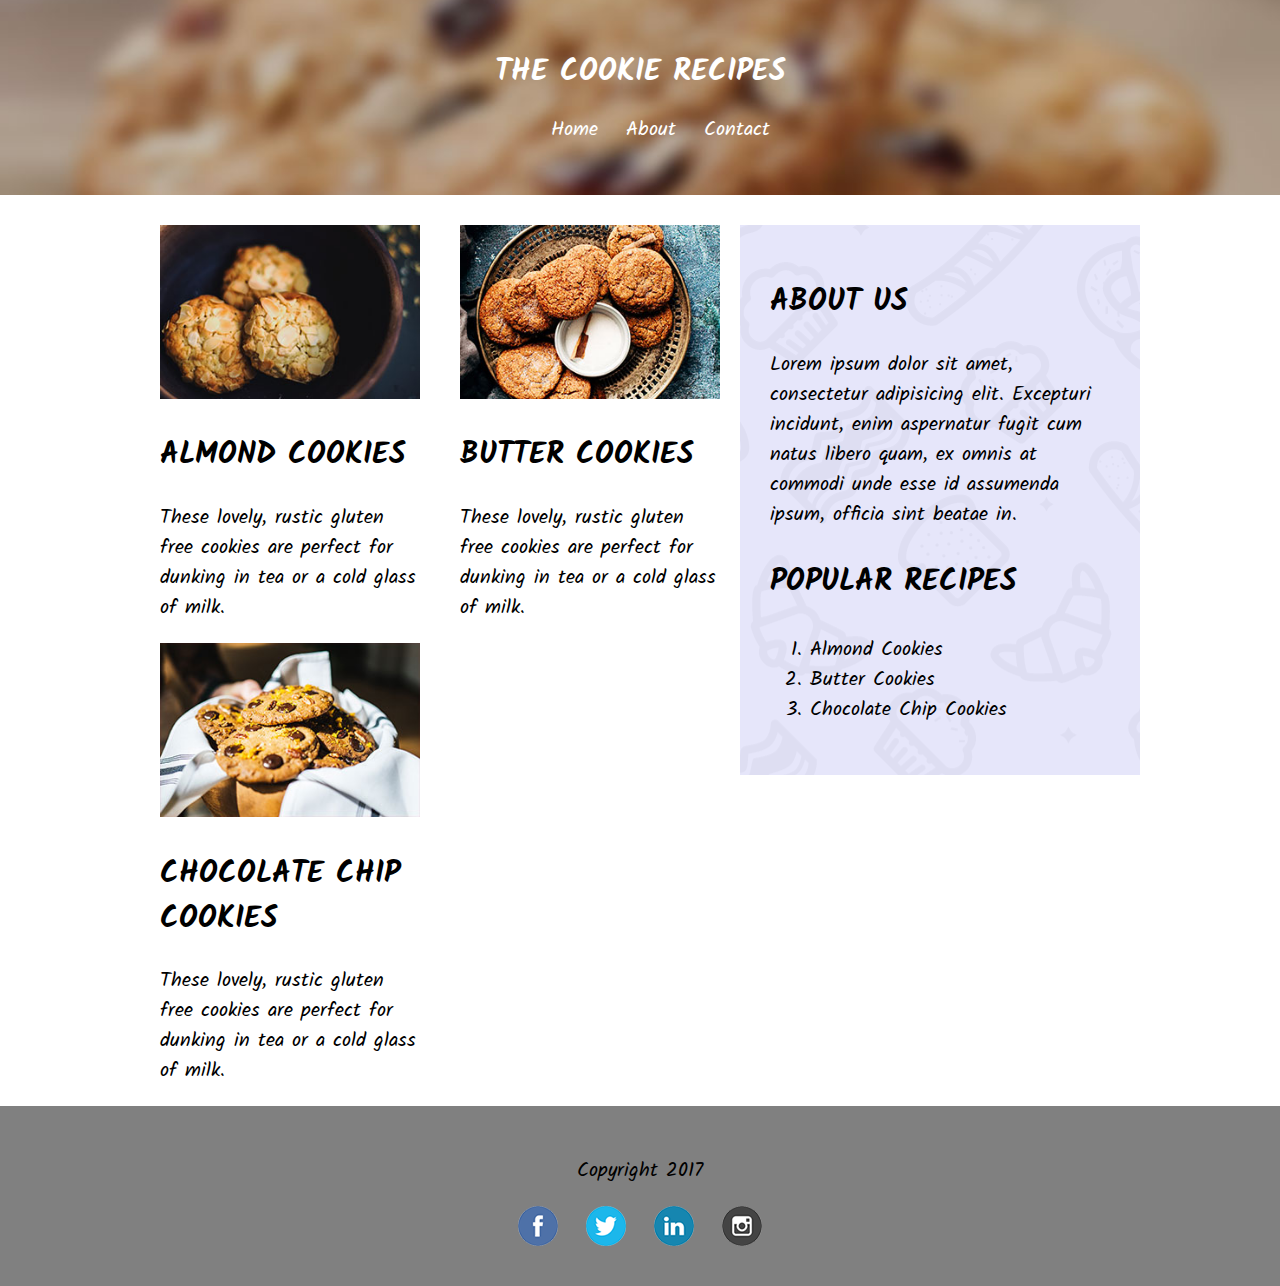
<file: index.html>
<!DOCTYPE html>
<html>
<head>
<title>my website</title>
<link rel="stylesheet" href="css/style.css">

<link href="https://fonts.googleapis.com/css?family=Kalam" rel="stylesheet">
</head>
<body>

<header>
<h1>The Cookie Recipes</h1>
<ul>
	<li><a href="index.html">Home</a></li>
	<li><a href="about.html">About</a></li>
	<li><a href="contact.html">Contact</a></li>
</ul>
</header>

<div class="container">
	<div class="sidebar">
		<h2>About Us</h1>
		<p>Lorem ipsum dolor sit amet, consectetur adipisicing elit. Excepturi incidunt, enim aspernatur fugit cum natus libero quam, ex omnis at commodi unde esse id assumenda ipsum, officia sint beatae in.</p>

		<h3>Popular Recipes</h1>
		<ol>
		<li>Almond Cookies</li>
		<li>Butter Cookies</li>
		<li>Chocolate Chip Cookies</li>
		</ol>
	</div>

	<div class="recipes">
		<article>
			<img src="images/almond-cookies.jpg">
			<h2>Almond Cookies</h2>
			<p>These lovely, rustic gluten free cookies are perfect for dunking in tea or a cold glass of milk.</p>
		</article>
		<article>
			<img src="images/butter-cookies.jpg">
			<h2>Butter Cookies</h2>
			<p>These lovely, rustic gluten free cookies are perfect for dunking in tea or a cold glass of milk.</p>
		</article>
		<article>
			<img src="images/chocolate-cookies.jpg">
			<h2>Chocolate Chip Cookies</h2>
			<p>These lovely, rustic gluten free cookies are perfect for dunking in tea or a cold glass of milk.</p>
		</article>
	</div>
</div>

<footer>
<p>Copyright 2017</p>
<a href="#"><img src="images/facebook.png"></a>
<a href="#"><img src="images/twitter.png"></a>
<a href="#"><img src="images/linkedin.png"></a>
<a href="#"><img src="images/instagram.png"></a>
</footer>

</body>
</html>
</div>
</file>
<file: css/style.css>
* {
  box-sizing: border-box;
}

body {
	font-family: 'Kalam', cursive;
	line-height: 1.5;
	margin: 0;
	font-size: 20px
}

h1, h2, h3 {
	text-transform: uppercase;
	font-weight: 1000;
	font-size: 30px
}

header {
	text-align: center;
	color: white;
	background-color: #e91e63;
	background-image: url(../images/header-bg.jpg);
	background-size: cover;
	background-position: center;
	padding: 30px;
	margin-bottom: 30px;
}

header li {
	display: inline;
}

a {
color: white;
text-decoration: none;
margin: 10px;
}

header a:hover {
	background-color: brown;
}

.container {
	width: 1000px;
	margin: 0 auto;
}
.sidebar {
	width:40%; /* 40% of the parent container of 1000px = 400px */
	float: right;
	padding: 30px;
	background-color: lavender;
	background-image: url(../images/sidebar-bg.png);
}

.recipes {
	width: 60%; /* 60% of the parent container of 1000px = 600px */
	float: left;
}

footer {
	clear: both;
	background-color: grey;
	text-align: center;
	padding: 30px;
}

article {
	width: 50%; /* 50% of 600px = 300px */
	float: left;
	padding: 0 20px;
}

article img {
	width: 100%;
}

@media (max-width: 1000px) {
	.sidebar {
		display: none;
	}
	.recipes, .container {
		width: 100%;
	}
}

@media (max-width: 600px) {
	article {
		width: 100%;
	}
}
</file>
